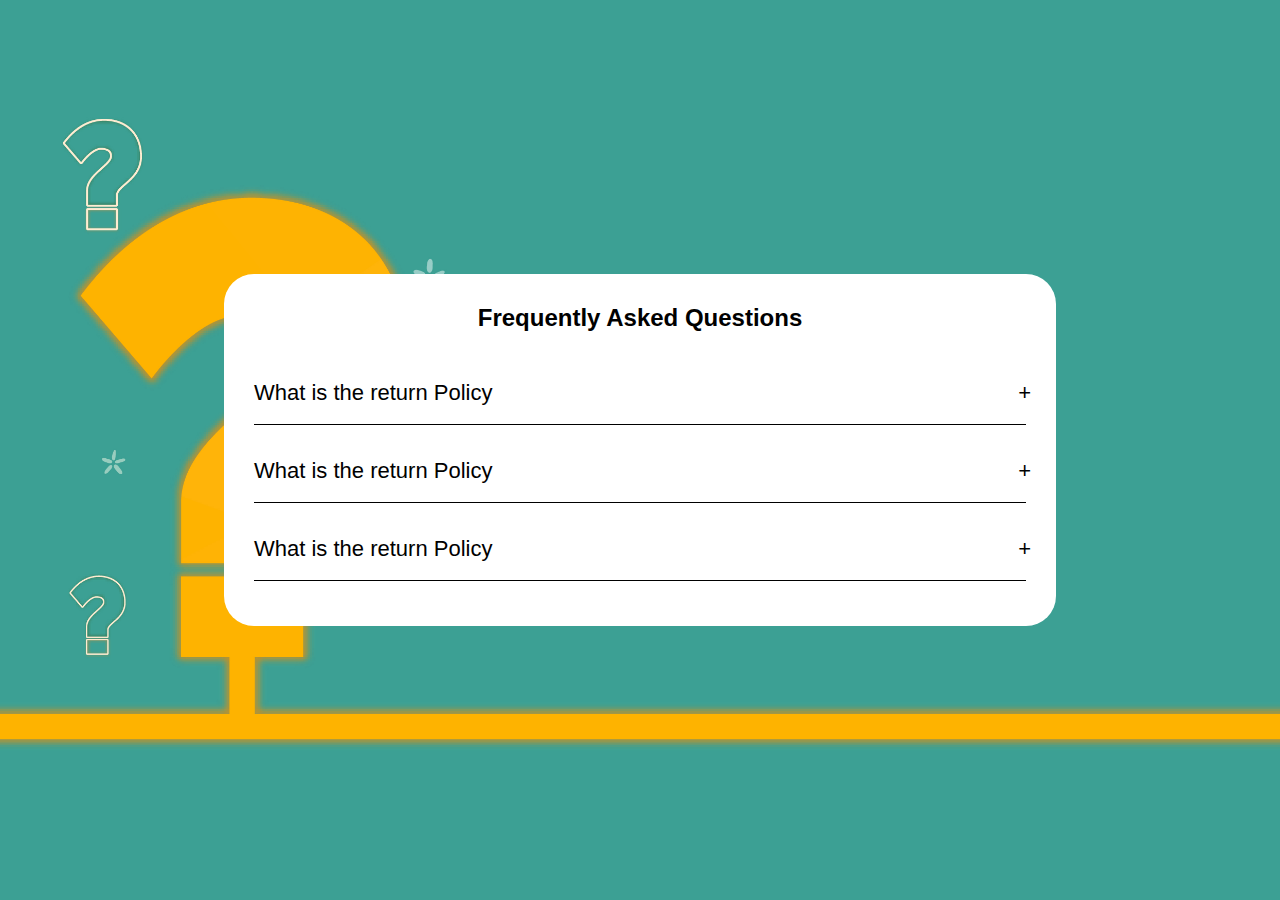
<file: accordion/index.html>
<!DOCTYPE html>
<html lang="en">
  <head>
    <meta charset="UTF-8" />
    <meta name="viewport" content="width=device-width, initial-scale=1.0" />
    <!-- Style Sheet -->
    <link rel="stylesheet" href="styles.css" />
    <!-- Global Font Links -->
    <link rel="preconnect" href="https://fonts.googleapis.com" />
    <link rel="preconnect" href="https://fonts.gstatic.com" crossorigin />
    <link
      href="https://fonts.googleapis.com/css2?family=Roboto&display=swap"
      rel="stylesheet"
    />
    <!-- Font Awesome CDN -->
    <link
      rel="stylesheet"
      href="https://cdnjs.cloudflare.com/ajax/libs/font-awesome/6.4.0/css/all.min.css"
      integrity="sha512-iecdLmaskl7CVkqkXNQ/ZH/XLlvWZOJyj7Yy7tcenmpD1ypASozpmT/E0iPtmFIB46ZmdtAc9eNBvH0H/ZpiBw=="
      crossorigin="anonymous"
      referrerpolicy="no-referrer"
    />
    <title>DOM Manipulation</title>
  </head>
  <body>
    <!-- Project 3: Accordion -->

    <div class="accordion">
      <h2 class="accordion-title">Frequently Asked Questions</h2>
      <div class="content-container">
        <div class="question">What is the return Policy</div>
        <div class="answer">
          Lorem ipsum dolor sit amet, consectetur adipisicing elit. Impedit,
          placeat itaque suscipit alias magnam magni sapiente, qui omnis cum quo
          in totam temporibus explicabo eligendi eius animi! Id, esse deserunt.
        </div>
        <div class="question">What is the return Policy</div>
        <div class="answer">
          Lorem ipsum dolor sit amet, consectetur adipisicing elit. Impedit,
          placeat itaque suscipit alias magnam magni sapiente, qui omnis cum quo
          in totam temporibus explicabo eligendi eius animi! Id, esse deserunt.
        </div>
        <div class="question">What is the return Policy</div>
        <div class="answer">
          Lorem ipsum dolor sit amet, consectetur adipisicing elit. Impedit,
          placeat itaque suscipit alias magnam magni sapiente, qui omnis cum quo
          in totam temporibus explicabo eligendi eius animi! Id, esse deserunt.
        </div>
      </div>
    </div>
    <!-- JS Script -->
    <script src="main.js"></script>
  </body>
</html>
</file>
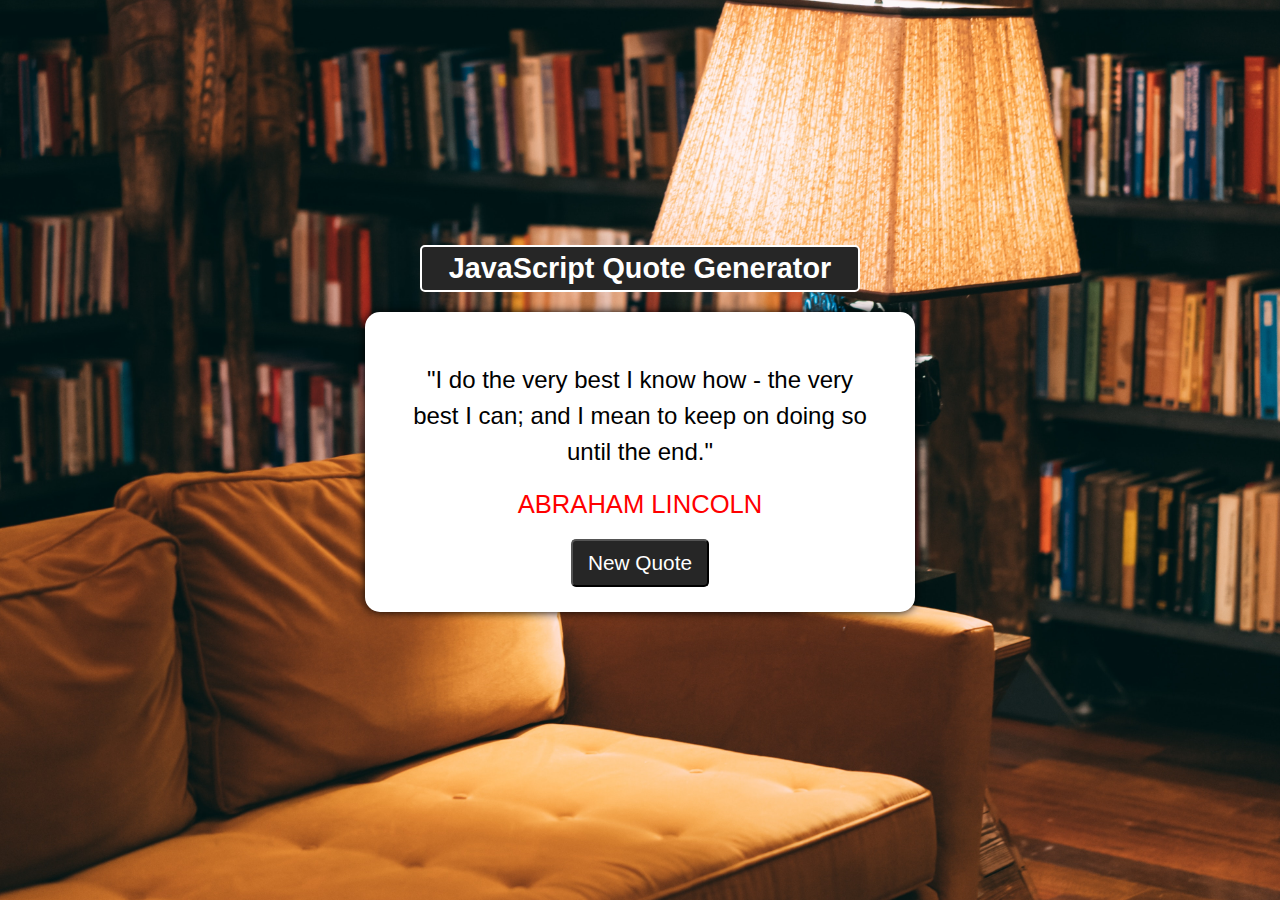
<file: quoteGenerator/index.html>
<!DOCTYPE html>
<html lang="en">
  <head>
    <meta charset="UTF-8" />
    <meta name="viewport" content="width=device-width, initial-scale=1.0" />
    <!-- Style Sheet -->
    <link rel="stylesheet" href="styles.css" />
    <!-- Global Font Links -->
    <link rel="preconnect" href="https://fonts.googleapis.com" />
    <link rel="preconnect" href="https://fonts.gstatic.com" crossorigin />
    <link
      href="https://fonts.googleapis.com/css2?family=Roboto&display=swap"
      rel="stylesheet"
    />
    <!-- Font Awesome CDN -->
    <link
      rel="stylesheet"
      href="https://cdnjs.cloudflare.com/ajax/libs/font-awesome/6.4.0/css/all.min.css"
      integrity="sha512-iecdLmaskl7CVkqkXNQ/ZH/XLlvWZOJyj7Yy7tcenmpD1ypASozpmT/E0iPtmFIB46ZmdtAc9eNBvH0H/ZpiBw=="
      crossorigin="anonymous"
      referrerpolicy="no-referrer"
    />
    <title>DOM Manipulation</title>
  </head>
  <body>
    <!-- Project 1: Quote Generator -->
    <div class="container">
      <div class="header">
        <h2>JavaScript Quote Generator</h2>
      </div>

      <div class="main-content">
        <div class="text-area">
          <span class="quote">
            "I do the very best I know how - the very best I can; and I mean to
            keep on doing so until the end."
          </span>
        </div>
        <div class="person">Abraham Lincoln</div>
        <div class="button-area">
          <button id="new-quote">New Quote</button>
        </div>
      </div>
    </div>

    <!-- JS Script -->

    <script src="main.js"></script>
  </body>
</html>
</file>
<file: accordion/styles.css>
/* // General Styles */

* {
  margin: 0;
  padding: 0;
  box-sizing: border-box;
  font-family: 'Lato', sans-serif;
}

body {
  background: url(images/questioning-concept-with-question-mark.jpg) no-repeat center center/cover;
  height: 100vh;
  display: flex;
  justify-content: center;
  align-items: center;
}

.accordion {
  width: 65%;
  background-color: #fff;
  padding: 30px;
  border-radius: 30px;
}

.accordion .accordion-title {
  margin-bottom: 30px;
  text-align: center;
}

.accordion .content-container .question {
  padding: 18px 0;
  font-size: 22px;
  cursor: pointer;
  border-bottom: 1px solid black;
  position: relative;
}

.accordion .content-container .question::after {
  content: '+';

  position: absolute;
  right: -5px;
}

.accordion .content-container .answer {
  padding-top: 15px;
  font-size: 22px;
  line-height: 1.5;
  width: 100%; 

  height: 0;
  overflow: hidden;
  transition: .5s;
}

/* JavaScript Styling Link */

.accordion .content-container.active .answer {
  height: 150px;
}

.accordion .content-container.active .question {
  font-size: 18px;
  transition: .5s;
}

.accordion .content-container.active .question::after {
  content: '-';
  font-size: 30px;
  transition: .5s;
}
</file>
<file: quoteGenerator/styles.css>
/* General Styles */

* {
  margin: 0;
  padding: 0;
  box-sizing: border-box;
  font-family: 'Lato', sans-serif;
}

body {
  display: flex;
  justify-content: center;
  align-items: center;
  height: 100vh;
  text-align: center;
  background: url(images/library-bg.jpg) no-repeat center center/ cover;
} 

.container {
  width: 550px;
  height: 450px;
}

.header {
  font-size: 1.2rem;
  border: solid 2px #fff;
  color: white;
  background-color: #262626;
  padding: 5px;
  width: 80%;
  margin: 20px auto;
  border-radius: 5px;
}

.main-content {
  width: 100%;
  height: 300px;
  background-color: #fff;
  border-radius: 15px;
  padding: 50px 40px;
  box-shadow: 0 0 10px;
}

.main-content .text-area {
  font-size: 1.5rem;
  line-height: 1.5;
}

.main-content .person {
  font-size: 1.6rem;
  color: red;
  text-transform: uppercase;
  margin-top: 20px;
}

.button-area button {
  background-color: #262626;
  color: #fff;
  font-size: 1.3rem;
  padding: 10px 15px;
  margin-top: 20px;
  border-radius: 5px;
}

.button-area button:active {
  background-color: lightblue;
}
</file>
